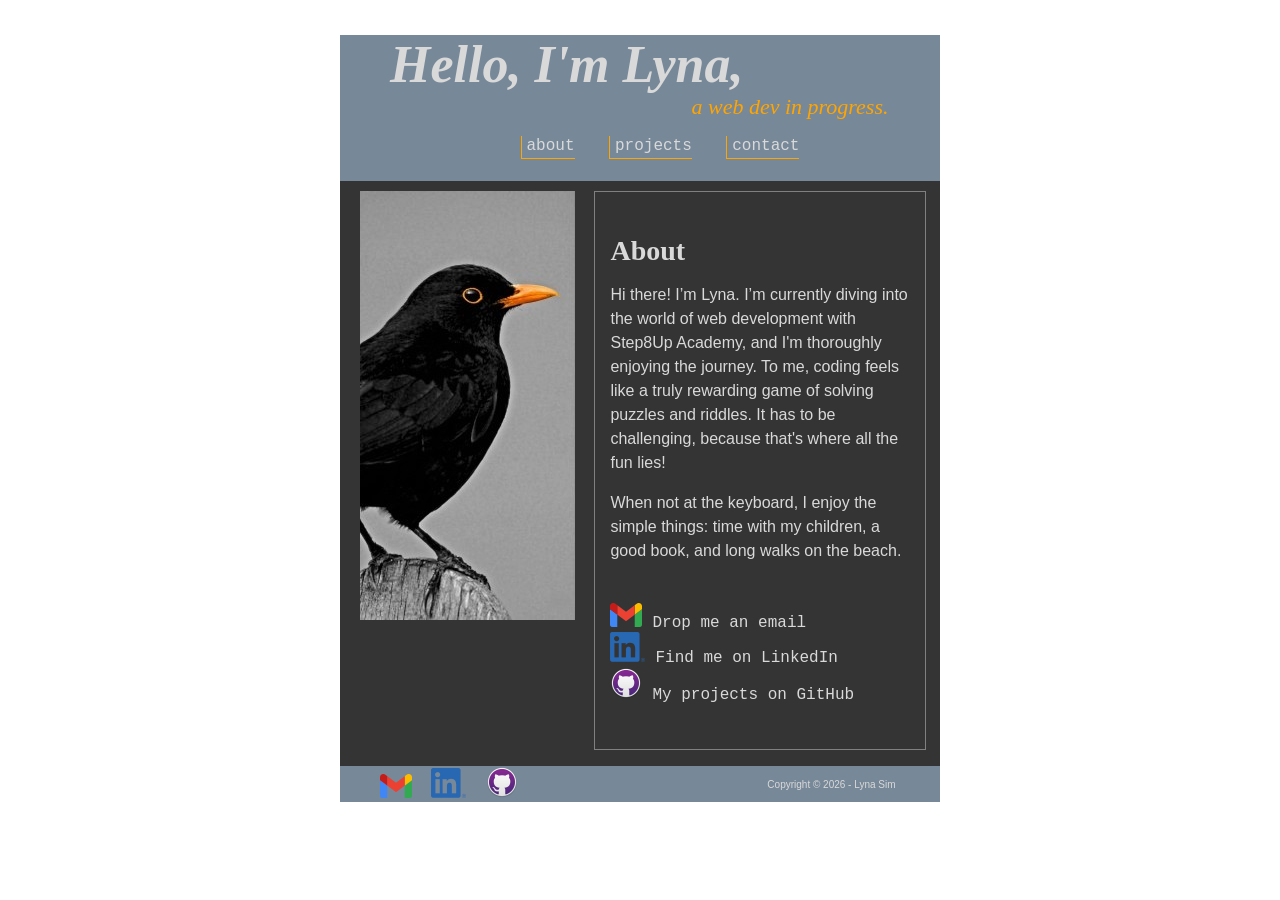
<file: index.html>
<!DOCTYPE html>
<html lang="en">

<head>
    <meta charset="UTF-8">
    <meta name="viewport" content="width=device-width, initial-scale=1.0">
    <link rel="stylesheet" href="./assets/styles.css">
    <title>Lyna Sim Web Design - About</title>
</head>

<body>

    <div class="container">
        <header>
            <h1>Hello, I'm Lyna,</h1>
            <h2>a web dev in progress.</h2>
            <nav>
                <ul>
                    <li><a href="./index.html">about</a></li>
                    <li><a href="./projects.html">projects</a></li>
                    <li><a href="./contact.html">contact</a></li>
                </ul>
            </nav>
        </header>

        <main>
            <div class="photo-box">
                <img src="./assets/bb215h.jpg" alt="Blackbird in black and white except orange bill and eye ring">
            </div>

            <div class="text-box">
                <article>
                    <section class="about-me-section">
                        <h3>About</h3>
                        <p>Hi there! I’m Lyna. I’m currently diving into the world of web development with Step8Up
                            Academy, and I'm thoroughly enjoying the journey. To me, coding feels like a truly rewarding
                            game of solving puzzles and riddles. It has to be challenging, because that's where all the
                            fun lies!
                        </p>
                        <p>When not at the keyboard, I enjoy the simple things: time with my children, a good book, and
                            long walks on the beach.</p>
                    </section>

                    <section class="links-section">
                        <ul class="links-section">
                            <li>
                                <img class="icons" src="./assets/32px-gmail_icon.png" alt="email icon"><a
                                    class="links-in-article" href="mailto:s.lyna.dev@gmail.com">Drop me an email</a>
                            </li>
                            <li>
                                <img class="icons" src="./assets/in_logo.png" alt="linkedin icon"><a
                                    class="links-in-article" href="https://www.linkedin.com/in/s-lyna-dev"
                                    target="_blank">Find me on LinkedIn</a>
                            </li>
                            <li>
                                <img class="icons" src="./assets/github_logo.png" alt="github icon"><a
                                    class="links-in-article" href="https://github.com/LynaSim" target="_blank">My
                                    projects on GitHub</a>
                            </li>
                        </ul>
                    </section>
                </article>
            </div>
        </main>

        <footer>
            <ul>
                <li>
                    <a href="mailto:lyna.sim@example.com"><img src="./assets/32px-gmail_icon.png" alt="email icon"></a>
                </li>
                <li>
                    <a href="https://www.linkedin.com/in/lyna-s-b39701223" target="_blank"><img
                            src="./assets/in_logo.png" alt="linkedin icon"></a>
                </li>
                <li>
                    <a href="https://github.com/LynaSim" target="_blank"><img src="./assets/github_logo.png"
                            alt="github icon"></a>
                </li>
                <li>
                    <p id="copyright">Copyright &copy; 2026 - Lyna Sim</p>
                </li>
            </ul>
        </footer>
    </div>
</body>

</html>
</file>
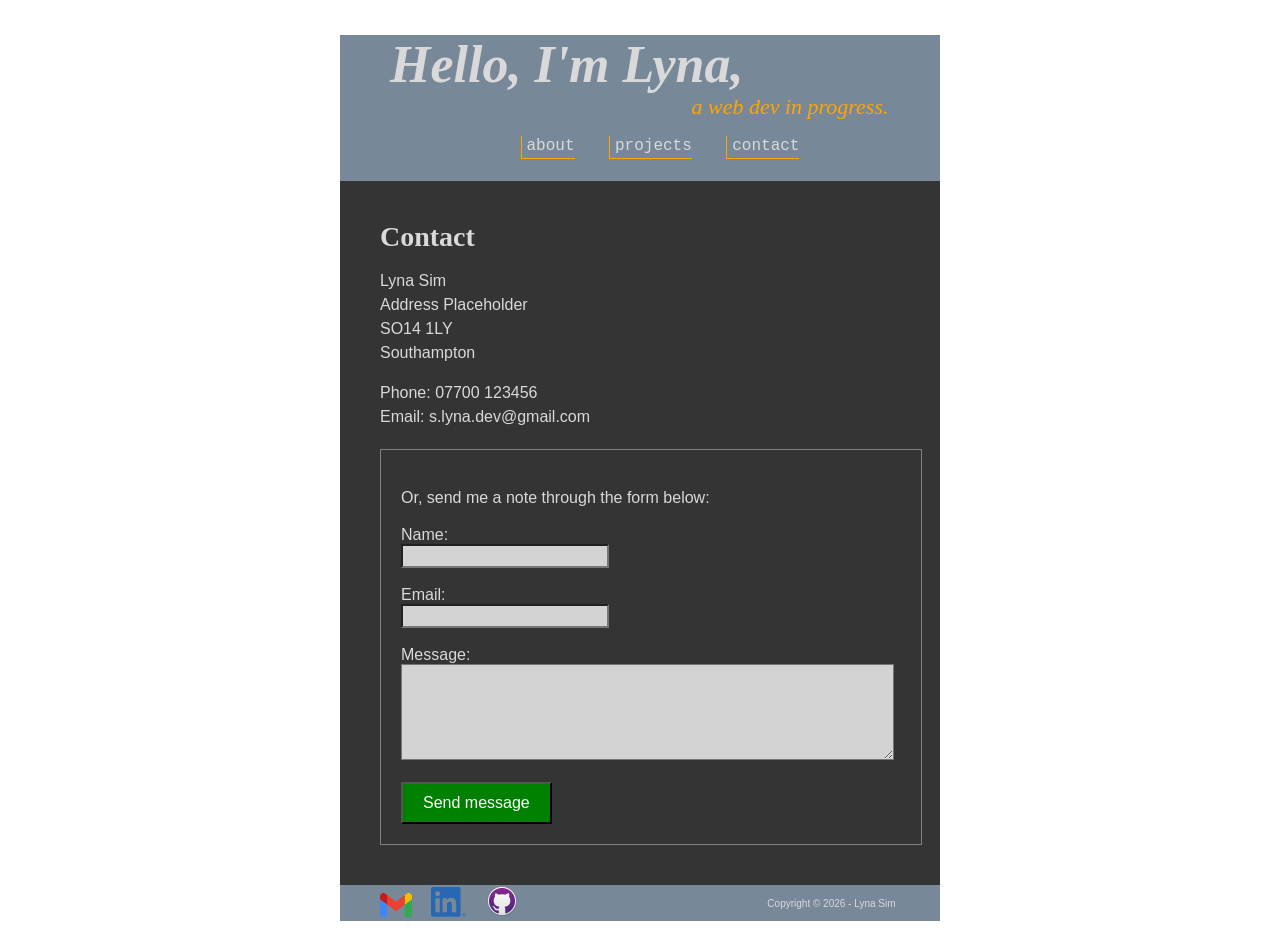
<file: contact.html>
<!DOCTYPE html>
<html lang="en">

<head>
    <meta charset="UTF-8">
    <meta name="viewport" content="width=device-width, initial-scale=1.0">
    <link rel="stylesheet" href="./assets/styles.css">
    <title>Lyna Sim Web Design - Contact</title>
</head>

<body>

    <div class="container">

        <header>
            <h1>Hello, I'm Lyna,</h1>
            <h2>a web dev in progress.</h2>
            <nav>
                <ul>
                    <li><a href="./index.html">about</a></li>
                    <li><a href="./projects.html">projects</a></li>
                    <li><a href="./contact.html">contact</a></li>
                </ul>
            </nav>
        </header>


        <main class="contact-page">

            <div>
                <h3>Contact</h3>
                <section class="contact-details">
                    <p>Lyna Sim<br>Address Placeholder<br>SO14 1LY<br>Southampton</p>
                    <p>Phone: <a href="tel:07000123456">07700 123456</a><br>Email: <a
                            href="mailto:s.lyna.dev@gmail.com">s.lyna.dev@gmail.com</a></p>
                </section>
            </div>

            <div class="form-container">
                <p>Or, send me a note through the form below:</p>
                <form>
                    <label for="name">Name:</label><br>
                    <input type="text" id="name" name="name" required><br><br>

                    <label for="email">Email:</label><br>
                    <input type="email" id="email" name="email" required><br><br>

                    <label for="message">Message:</label><br>
                    <textarea id="message" name="message" rows="5" cols="50" required></textarea><br><br>

                    <input type="submit" value="Send message">
                </form>

            </div>

        </main>



        <footer>
            <ul>
                <li>
                    <a href="mailto:s.lyna.dev@gmail.com"><img src="./assets/32px-gmail_icon.png" alt="email icon"></a>
                </li>
                <li>
                    <a href="https://www.linkedin.com/in/s-lyna-dev" target="_blank"><img src="./assets/in_logo.png"
                            alt="linkedin icon"></a>
                </li>
                <li>
                    <a href="https://github.com/LynaSim" target="_blank"><img src="./assets/github_logo.png"
                            alt="github icon"></a>
                </li>
                <li>
                    <p id="copyright">Copyright &copy; 2026 - Lyna Sim</p>
                </li>
            </ul>

        </footer>

    </div>
</body>

</html>
</file>
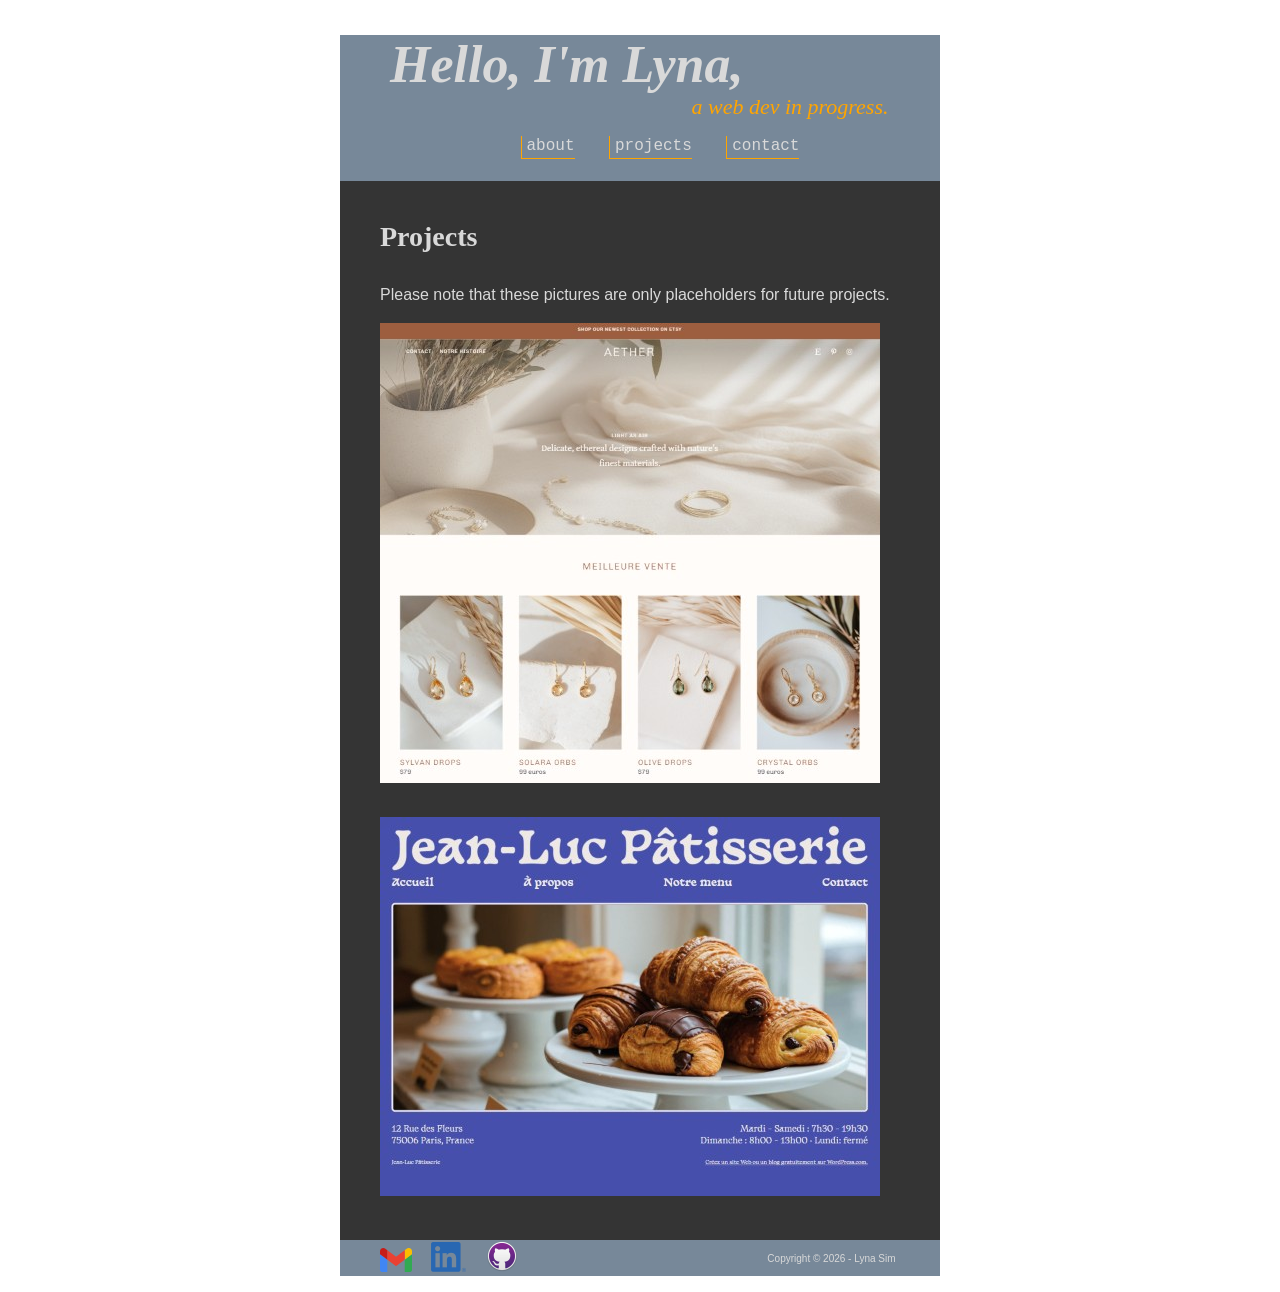
<file: projects.html>
<!DOCTYPE html>
<html lang="en">

<head>
    <meta charset="UTF-8">
    <meta name="viewport" content="width=device-width, initial-scale=1.0">
    <link rel="stylesheet" href="./assets/styles.css">
    <title>Lyna Sim Web Design - Projects</title>
</head>

<body>

    <div class="container">

        <header>
            <h1>Hello, I'm Lyna,</h1>
            <h2>a web dev in progress.</h2>
            <nav>
                <ul>
                    <li><a href="./index.html">about</a></li>
                    <li><a href="./projects.html">projects</a></li>
                    <li><a href="./contact.html">contact</a></li>
                </ul>
            </nav>
        </header>


        <main class="projects-page">

            <h3 class="projects-page">Projects</h3>
            <p>Please note that these pictures are only placeholders for future projects.</p>
            <div class="project-img">
                <img src="./assets/jewelry-website.jpg" alt="Photo of jewelry website project">
            </div>

            <div class="project-img">
                <img src="./assets/patisserie-website.jpg" alt="Photo of patisserie website project">
            </div>

        </main>

        <footer>
            <ul>
                <li>
                    <a href="mailto:s.lyna.dev@gmail.com"><img src="./assets/32px-gmail_icon.png" alt="email icon"></a>
                </li>
                <li>
                    <a href="https://www.linkedin.com/in/s-lyna-dev" target="_blank"><img src="./assets/in_logo.png"
                            alt="linkedin icon"></a>
                </li>
                <li>
                    <a href="https://github.com/LynaSim" target="_blank"><img src="./assets/github_logo.png"
                            alt="github icon"></a>
                </li>
                <li>
                    <p id="copyright">Copyright &copy; 2026 - Lyna Sim</p>
                </li>
            </ul>

        </footer>

    </div>


    </div>
</body>

</html>
</file>
<file: assets/styles.css>
a:hover {
  color: orange;
}

/*Index/About Me Page Styles*/

* {
    font-family: 'Lucida Sans','Verdana','Arial Rounded MT Bold', sans-serif;
    color: #d9d9d9;
    font-size: 16px;
    /* background-color: #343434; */
}

p {
    line-height: 1.5;
}

li {
    list-style-type: none;
}

a {
    text-decoration: none;
    color: #d9d9d9;
}


div.container {
    width: 600px;
    margin: 0 auto;
    background-color: #343434;

    /* border: 1px solid #559de6; */
}


header {
    text-align: center;
    background-color: lightslategrey;
    padding-bottom: 10px;
    margin-bottom: 10px;

}

header h1 {
    font-family: 'Cambria', 'Lucida Bright', 'Book Antiqua', serif;
    font-style: italic;
    font-size: 52px;
    text-align: left;
    margin-left: 50px;
    margin-bottom: 0px;
    /* border: 1px solid green; */
}

header h2 {
    font-family: 'Cambria', 'Lucida Bright', 'Book Antiqua', serif;
    font-weight: lighter;
    font-style: italic;
    font-size: 22px;
    color: orange;
    margin-left: 300px;
    margin-top: 0px;
    margin-bottom: 0px;
    /* border: 1px solid blue; */
}

/* header nav ul {
    border: 1px solid purple;
}
 */

header nav ul li {
    display: inline;
    margin: 0 15px;
    padding-bottom: 5px;
    padding-left: 5px;
    border-left: 1px solid orange;
    border-bottom: 1px solid orange;
}

header a {
    font-size: 16px;
    font-family: 'Courier New', Courier, monospace;
}


footer {
    /* border: 1px solid red; */
    background-color: lightslategray;
}

/* footer ul {
    border: 1px solid blueviolet;
} */

footer ul li{
    display: inline-block;
    margin-right: 15px;
    /* border: 1px solid green; */
    vertical-align: bottom;

}

#copyright {
    font-size: 10px;
    margin-left: 230px;
    /* border: 1px solid yellow; */
}


div.photo-box {
    width: 200px;
    display: inline-block;
    margin-left: 20px;
}

div.text-box {
    width: 300px;
    display: inline-block;
    vertical-align: top;
    margin-left: 30px;
    padding: 15px;
    border: 1px solid grey;
}

section.about-me-section {
    margin-bottom: 40px;
}

section.about-me-section h3 {
    font-family: 'Cambria', 'Lucida Bright', 'Book Antiqua', serif;
    font-size: 28px;
    margin-bottom: 10px;
}


.icons {
    margin-right: 10px;
}

a.links-in-article {
    font-family: 'Courier New', Courier, monospace;
}

section.links-section {
    margin-bottom: 30px;
    /* border: 1px solid salmon; */
}

ul.links-section {
    padding-left: 0px;
}

/* Contact form page styles */

main.contact-page {
    margin: 40px;

}

h3 {
    font-family: 'Cambria', 'Lucida Bright', 'Book Antiqua', serif;
    font-size: 28px;
    margin-bottom: 10px;
}

div.form-container {
    margin-top: 20px;
    border: 1px solid grey;
    padding: 20px;
    width: 500px;
}

input, textarea {
    background-color: lightgrey;
}

input[type="submit"] {
    background-color: green;
    color: white;
    padding: 10px 20px;
    cursor: pointer;
}

/* Projects page styles */

main.projects-page {
    margin: 40px;
}

h3.projects-page {
    font-family: 'Cambria', 'Lucida Bright', 'Book Antiqua', serif;
    font-size: 28px;
    margin-bottom:30px;
}

div.project-img {
    margin-bottom: 30px;
}
</file>
